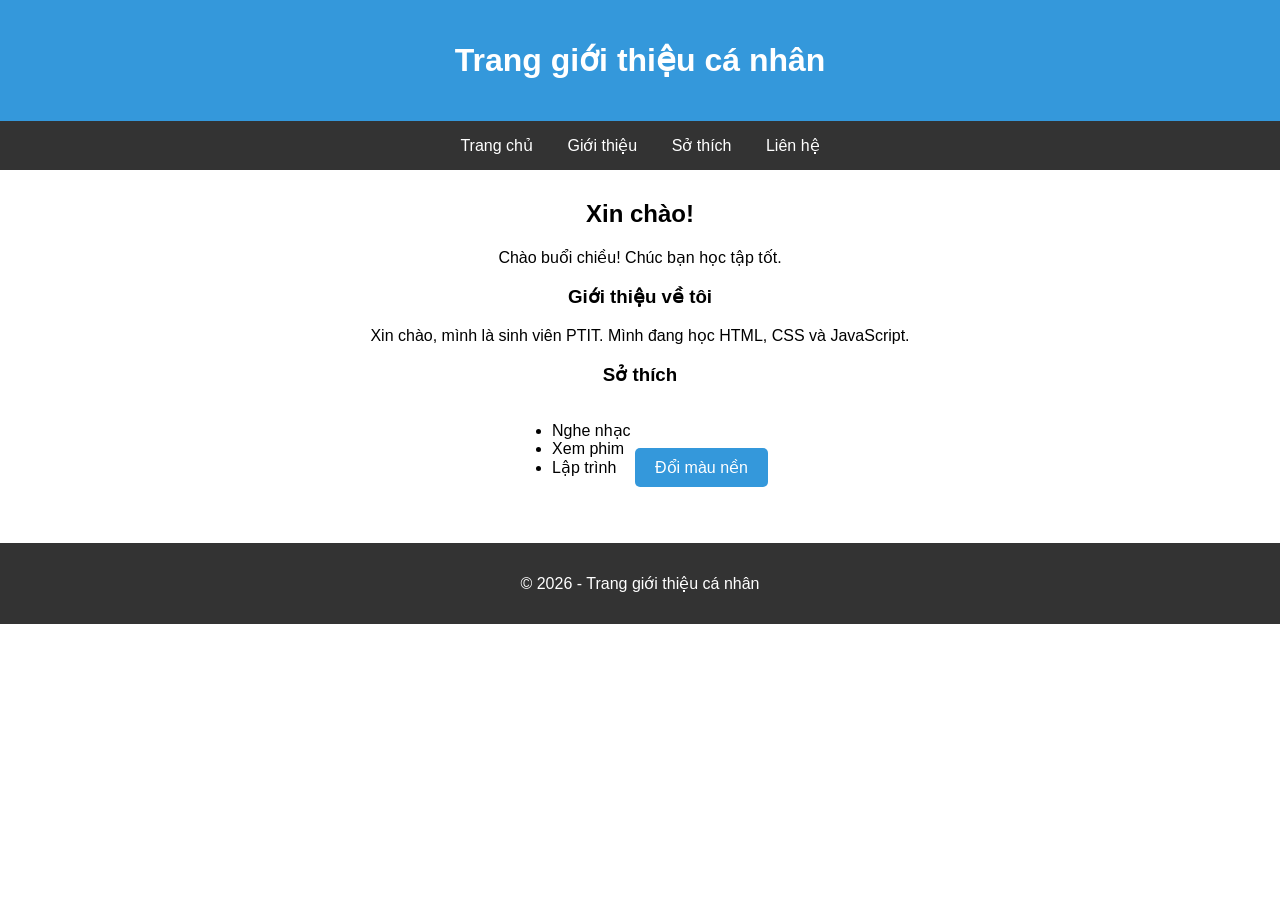
<file: BT1/index.html>
<!DOCTYPE html>
<html lang="vi">
<head>
    <meta charset="UTF-8">
    <meta name="viewport" content="width=device-width, initial-scale=1.0">
    <title>Trang giới thiệu cá nhân</title>
    <link rel="stylesheet" href="style.css">
</head>
<body>
    <header>
        <h1>Trang giới thiệu cá nhân</h1>
    </header>
    <nav>
        <a href="#">Trang chủ</a>
        <a href="#">Giới thiệu</a>
        <a href="#">Sở thích</a>
        <a href="#">Liên hệ</a>
    </nav>
    <main>

        <h2>Xin chào!</h2>
        <p id="welcome"></p>
        <h3>Giới thiệu về tôi</h3>
        <p>
            Xin chào, mình là sinh viên PTIT.
            Mình đang học HTML, CSS và JavaScript.
        </p>
        <h3>Sở thích</h3>
        <ul>
            <li>Nghe nhạc</li>
            <li>Xem phim</li>
            <li>Lập trình</li>
        </ul>
        <button id="change-color-btn">
            Đổi màu nền
        </button>
    </main>
    <footer>
        <p>© 2026 - Trang giới thiệu cá nhân</p>
    </footer>
    <script src="script.js"></script>
</body>
</html>
</file>
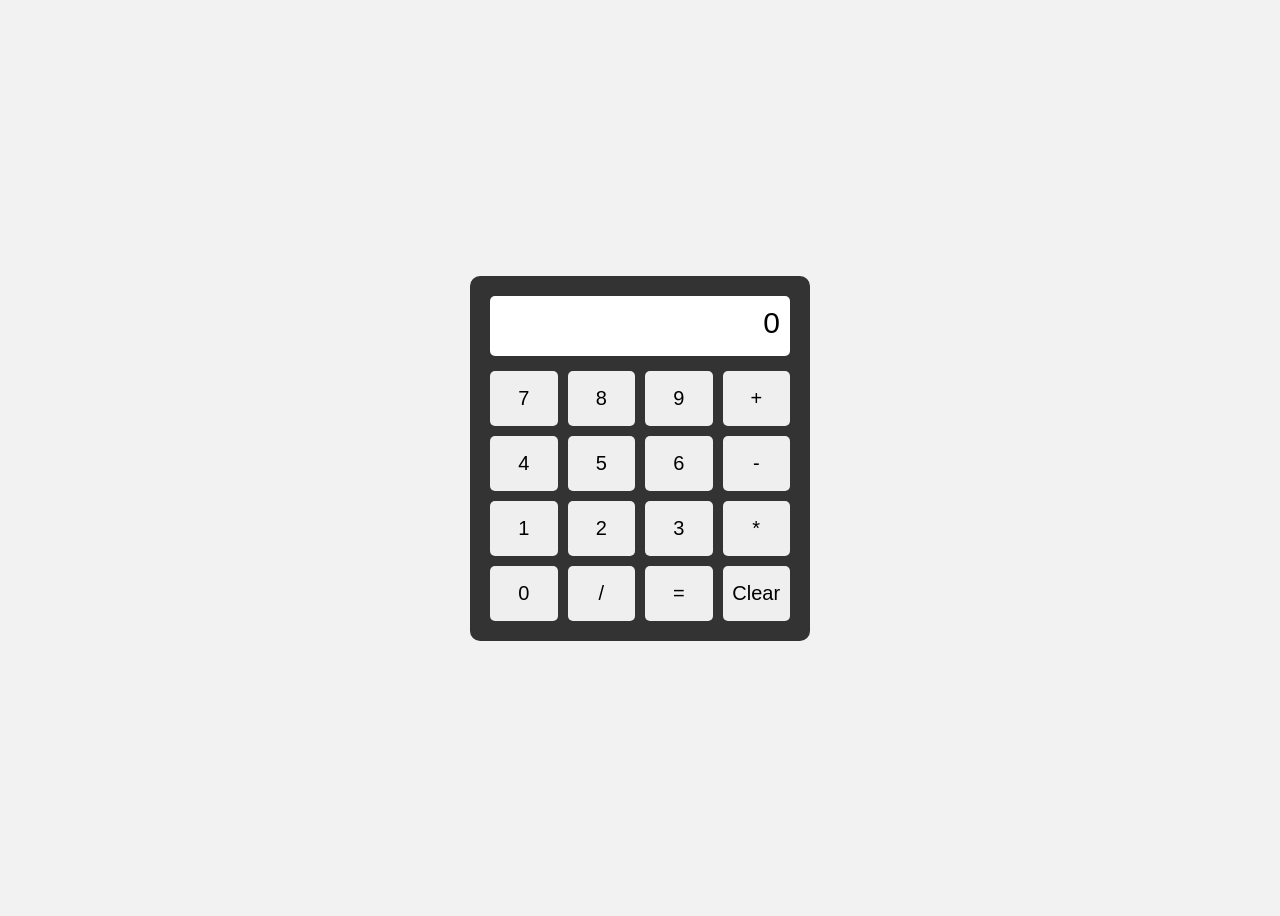
<file: BT2/index.html>
<!DOCTYPE html>
<html lang="vi">
<head>
    <meta charset="UTF-8">
    <meta name="viewport" content="width=device-width, initial-scale=1.0">
    <title>Máy tính đơn giản</title>
    <link rel="stylesheet" href="style.css">
</head>
<body>
    <div class="calculator">
        <div id="display">0</div>
        <div class="buttons">

            <button class="number">7</button>
            <button class="number">8</button>
            <button class="number">9</button>
            <button class="operator">+</button>
            <button class="number">4</button>
            <button class="number">5</button>
            <button class="number">6</button>
            <button class="operator">-</button>
            <button class="number">1</button>
            <button class="number">2</button>
            <button class="number">3</button>
            <button class="operator">*</button>
            <button class="number">0</button>
            <button class="operator">/</button>
            <button id="equal">=</button>
            <button id="clear">Clear</button>
        </div>
    </div>
    <script src="script.js"></script>
</body>
</html>
</file>
<file: BT1/style.css>
body {
    font-family: Arial, sans-serif;
    margin: 0;
    background-color: white;
}
header {
    background-color: #3498db;
    color: white;
    text-align: center;
    padding: 20px;
}
nav {
    background-color: #333;
    text-align: center;
    padding: 15px;
}

nav a {
    color: white;
    text-decoration: none;
    margin: 0 15px;
}
main {
    width: 80%;
    margin: 30px auto;
    text-align: center;
}
ul {
    display: inline-block;
    text-align: left;
}
button {
    padding: 10px 20px;
    font-size: 16px;
    cursor: pointer;
    border: none;
    background-color: #3498db;
    color: white;
    border-radius: 5px;
}

button:hover {
    background-color: #2980b9;
}
footer {
    background-color: #333;
    color: white;
    text-align: center;
    padding: 15px;
    margin-top: 50px;
}
</file>
<file: BT2/style.css>
body {
    font-family: Arial, sans-serif;
    display: flex;
    justify-content: center;
    align-items: center;
    height: 100vh;
    background-color: #f2f2f2;
}
.calculator {
    width: 300px;
    background-color: #333;
    padding: 20px;
    border-radius: 10px;
}
#display {
    background-color: white;
    height: 60px;
    font-size: 30px;
    text-align: right;
    padding: 10px;
    box-sizing: border-box;
    margin-bottom: 15px;
    border-radius: 5px;
}
.buttons {
    display: grid;
    grid-template-columns: repeat(4, 1fr);
    gap: 10px;
}

button {
    height: 55px;
    font-size: 20px;
    border: none;
    border-radius: 5px;
    cursor: pointer;
}
button:hover {
    background-color: #ddd;
}
</file>
